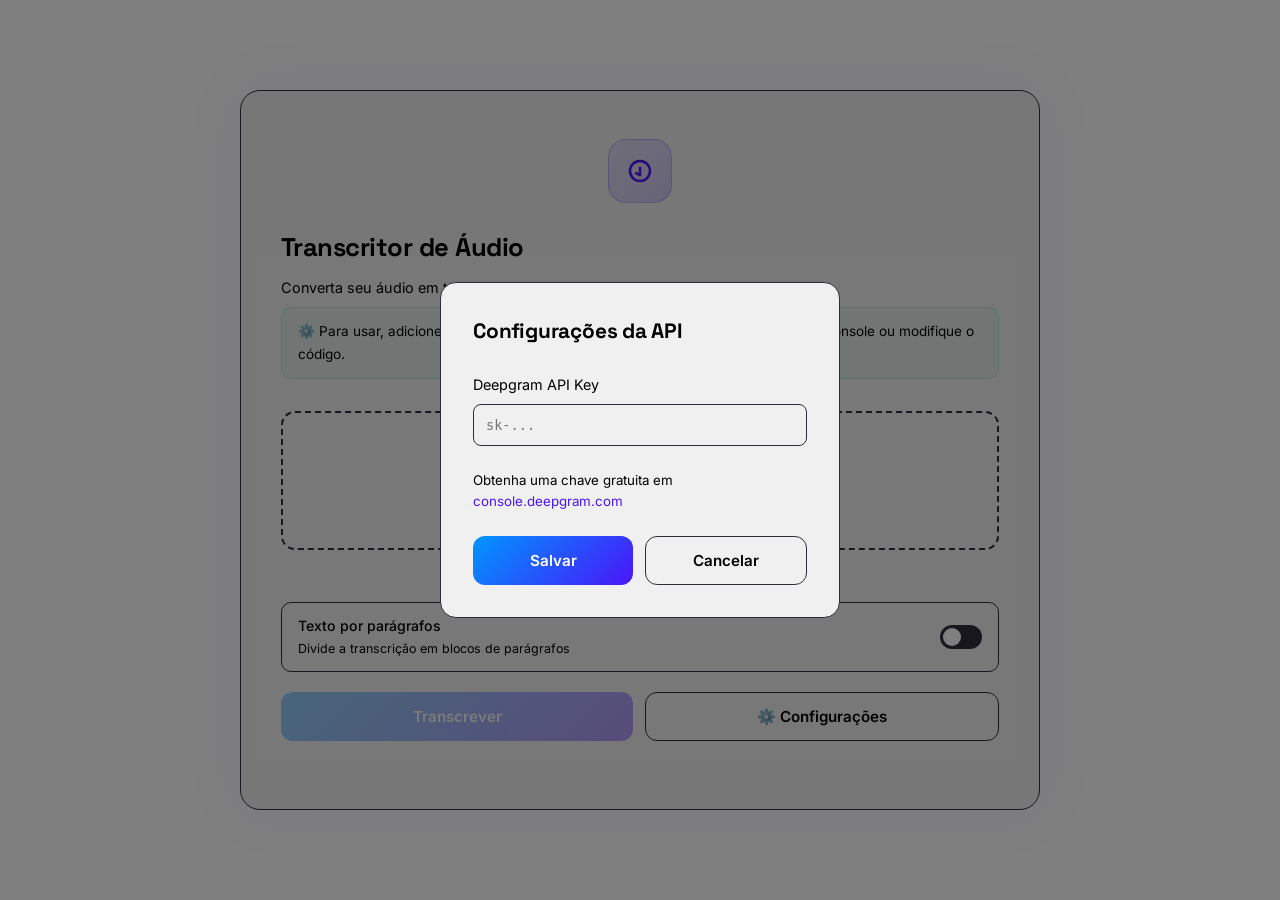
<file: convert.html>
<!DOCTYPE html>
<html lang="pt-BR">
<head>
  <meta charset="UTF-8" />
  <meta name="viewport" content="width=device-width, initial-scale=1.0" />
  <title>Transcritor de Áudio • PT-BR</title>
  <style>
    @import url('https://fonts.googleapis.com/css2?family=Inter:wght@400;500;600&family=Space+Grotesk:wght@500;700&display=swap');

    *, *::before, *::after { box-sizing: border-box; margin: 0; padding: 0; }

    :root {
      --bg:        #ffffff;
      --surface:   #f0f0f0;
      --border:    #2e2e3a;
      --accent:    #0096FF;
      --accent-hi: #4a15f8;
      --text:      #000000;
      --muted:     #000000;
      --success:   #3ecf8e;
      --error:     #f87171;
    }

    body {
      min-height: 100vh;
      display: flex;
      align-items: center;
      justify-content: center;
      background: var(--bg);
      font-family: 'Inter', sans-serif;
      color: var(--text);
      padding: 2rem;
      line-height: 1.6;
    }

    .container {
      width: 100%;
      max-width: 800px;
    }

    .card {
      background: var(--surface);
      border: 1px solid var(--border);
      border-radius: 20px;
      padding: 3rem 2.5rem;
      box-shadow: 0 0 60px rgba(124, 92, 252, 0.08);
    }

    .icon {
      width: 64px;
      height: 64px;
      margin: 0 auto 1.5rem;
      background: linear-gradient(135deg, #7c5cfc22, #7c5cfc44);
      border: 1px solid #7c5cfc55;
      border-radius: 18px;
      display: flex;
      align-items: center;
      justify-content: center;
    }

    .icon svg {
      width: 30px;
      height: 30px;
      fill: var(--accent-hi);
    }

    h1 {
      font-family: 'Space Grotesk', sans-serif;
      font-size: 1.6rem;
      font-weight: 700;
      margin-bottom: 0.5rem;
      letter-spacing: -0.02em;
    }

    .subtitle {
      color: var(--muted);
      font-size: 0.9rem;
      margin-bottom: 0.5rem;
    }

    .api-notice {
      background: rgba(62, 207, 142, 0.08);
      border: 1px solid rgba(62, 207, 142, 0.25);
      border-radius: 10px;
      padding: 0.8rem 1rem;
      margin-bottom: 2rem;
      font-size: 0.85rem;
      color: var(--muted);
    }

    .api-notice code {
      background: rgba(255,255,255,0.1);
      padding: 2px 6px;
      border-radius: 4px;
      font-family: 'Courier New', monospace;
      color: var(--success);
    }

    /* Drop zone */
    .drop-zone {
      border: 2px dashed var(--border);
      border-radius: 14px;
      padding: 2rem 1.5rem;
      cursor: pointer;
      transition: border-color 0.2s, background 0.2s;
      margin-bottom: 1.25rem;
      position: relative;
      text-align: center;
    }

    .drop-zone:hover,
    .drop-zone.drag-over {
      border-color: var(--accent);
      background: rgba(124, 92, 252, 0.06);
    }

    .drop-zone input[type="file"] {
      position: absolute;
      inset: 0;
      opacity: 0;
      cursor: pointer;
    }

    .drop-zone .dz-text {
      pointer-events: none;
    }

    .drop-zone .dz-icon {
      margin-bottom: 0.75rem;
    }

    .drop-zone .dz-label {
      font-size: 0.88rem;
      color: var(--muted);
      margin-top: 0.5rem;
    }

    .drop-zone .dz-label span {
      color: var(--accent-hi);
      font-weight: 500;
    }

    /* File info */
    .file-info {
      display: none;
      align-items: center;
      gap: 0.75rem;
      background: rgba(124, 92, 252, 0.1);
      border: 1px solid rgba(124, 92, 252, 0.25);
      border-radius: 10px;
      padding: 0.75rem 1rem;
      margin-bottom: 1.25rem;
    }

    .file-info.visible { display: flex; }

    .file-info .fi-icon {
      flex-shrink: 0;
      width: 36px;
      height: 36px;
      background: var(--accent);
      border-radius: 8px;
      display: flex;
      align-items: center;
      justify-content: center;
    }

    .file-info .fi-icon svg {
      width: 18px;
      height: 18px;
      fill: #fff;
    }

    .file-info .fi-meta { overflow: hidden; flex: 1; }
    .file-info .fi-name {
      font-size: 0.88rem;
      font-weight: 500;
      white-space: nowrap;
      overflow: hidden;
      text-overflow: ellipsis;
    }
    .file-info .fi-size {
      font-size: 0.78rem;
      color: var(--muted);
      margin-top: 2px;
    }

    .file-info .fi-remove {
      margin-left: auto;
      flex-shrink: 0;
      background: none;
      border: none;
      color: var(--muted);
      cursor: pointer;
      font-size: 1.1rem;
      line-height: 1;
      padding: 2px 4px;
      border-radius: 4px;
      transition: color 0.15s;
    }
    .file-info .fi-remove:hover { color: var(--error); }

    /* Buttons */
    .button-row {
      display: flex;
      gap: 0.75rem;
      margin-bottom: 1.25rem;
    }

    .btn {
      flex: 1;
      padding: 0.85rem 1.5rem;
      border: none;
      border-radius: 12px;
      font-family: 'Inter', sans-serif;
      font-size: 0.95rem;
      font-weight: 600;
      cursor: pointer;
      transition: opacity 0.2s, transform 0.15s;
    }

    .btn-primary {
      background: linear-gradient(135deg, var(--accent), var(--accent-hi));
      color: #fff;
    }

    .btn-primary:hover:not(:disabled) {
      opacity: 0.88;
      transform: translateY(-1px);
    }

    .btn-primary:active:not(:disabled) {
      transform: translateY(0);
    }

    .btn-primary:disabled {
      opacity: 0.4;
      cursor: not-allowed;
    }

    .btn-secondary {
      background: var(--surface-2);
      color: var(--muted);
      border: 1px solid var(--border);
    }

    .btn-secondary:hover:not(:disabled) {
      border-color: var(--accent);
      color: var(--text);
    }

    /* Status & Loading */
    .status {
      margin-bottom: 1rem;
      font-size: 0.85rem;
      min-height: 1.2em;
      font-weight: 500;
    }
    .status.success { color: var(--success); }
    .status.error { color: var(--error); }

    .loading {
      display: none;
      align-items: center;
      gap: 0.75rem;
      padding: 1rem;
      background: rgba(124, 92, 252, 0.1);
      border: 1px solid rgba(124, 92, 252, 0.25);
      border-radius: 10px;
      margin-bottom: 1.25rem;
      font-size: 0.9rem;
    }

    .loading.active { display: flex; }

    .spinner {
      width: 16px;
      height: 16px;
      border: 2px solid rgba(124, 92, 252, 0.3);
      border-top-color: var(--accent-hi);
      border-radius: 50%;
      animation: spin 0.6s linear infinite;
    }

    @keyframes spin {
      to { transform: rotate(360deg); }
    }

    /* Transcript */
    .transcript-section {
      display: none;
    }

    .transcript-section.visible {
      display: block;
    }

    .transcript-header {
      display: flex;
      align-items: center;
      justify-content: space-between;
      margin-bottom: 1rem;
      padding-bottom: 1rem;
      border-bottom: 1px solid var(--border);
    }

    .transcript-header h2 {
      font-family: 'Space Grotesk', sans-serif;
      font-size: 1.1rem;
      font-weight: 600;
      letter-spacing: -0.01em;
    }

    .transcript-header .badge {
      background: rgba(62, 207, 142, 0.2);
      color: var(--success);
      font-size: 0.75rem;
      font-weight: 600;
      padding: 0.35rem 0.75rem;
      border-radius: 6px;
      text-transform: uppercase;
      letter-spacing: 0.05em;
    }

    .transcript-text {
      background: var(--surface-2);
      border: 1px solid var(--border);
      border-radius: 10px;
      padding: 1.25rem;
      margin-bottom: 1rem;
      line-height: 1.7;
      font-size: 0.95rem;
      color: var(--text);
      max-height: 300px;
      overflow-y: auto;
      word-break: break-word;
    }

    .transcript-text::-webkit-scrollbar {
      width: 6px;
    }

    .transcript-text::-webkit-scrollbar-track {
      background: transparent;
    }

    .transcript-text::-webkit-scrollbar-thumb {
      background: var(--border);
      border-radius: 3px;
    }

    .transcript-text::-webkit-scrollbar-thumb:hover {
      background: var(--muted);
    }

    .transcript-actions {
      display: flex;
      gap: 0.75rem;
    }

    .btn-copy {
      flex: 1;
    }

    .btn-download {
      flex: 1;
    }

    /* Paragraph toggle */
    .toggle-row {
      display: flex;
      align-items: center;
      justify-content: space-between;
      background: var(--surface-2);
      border: 1px solid var(--border);
      border-radius: 10px;
      padding: 0.75rem 1rem;
      margin-bottom: 1.25rem;
    }

    .toggle-label {
      display: flex;
      flex-direction: column;
      gap: 2px;
    }

    .toggle-label span {
      font-size: 0.88rem;
      font-weight: 500;
    }

    .toggle-label small {
      font-size: 0.78rem;
      color: var(--muted);
    }

    .toggle {
      position: relative;
      width: 42px;
      height: 24px;
      flex-shrink: 0;
    }

    .toggle input {
      opacity: 0;
      width: 0;
      height: 0;
    }

    .toggle-slider {
      position: absolute;
      inset: 0;
      background: var(--border);
      border-radius: 24px;
      cursor: pointer;
      transition: background 0.2s;
    }

    .toggle-slider::before {
      content: '';
      position: absolute;
      width: 18px;
      height: 18px;
      left: 3px;
      top: 3px;
      background: white;
      border-radius: 50%;
      transition: transform 0.2s;
    }

    .toggle input:checked + .toggle-slider {
      background: var(--accent);
    }

    .toggle input:checked + .toggle-slider::before {
      transform: translateX(18px);
    }

    /* Paragraph styled transcript */
    .transcript-text p {
      margin-bottom: 1em;
    }

    .transcript-text p:last-child {
      margin-bottom: 0;
    }

    /* Responsive */
    @media (max-width: 600px) {
      .card {
        padding: 2rem 1.5rem;
      }

      h1 {
        font-size: 1.4rem;
      }

      .button-row {
        flex-direction: column;
      }
    }
  </style>
</head>
<body>
  <div class="container">
    <div class="card">
      <div class="icon">
        <svg viewBox="0 0 24 24" xmlns="http://www.w3.org/2000/svg">
          <path d="M12 3a9 9 0 100 18A9 9 0 0012 3zm0 2a7 7 0 110 14A7 7 0 0112 5zm-1 3.5v5.268l-2.276-1.314-.998 1.73 3.774 2.178L13 16.282V8.5h-2z"/>
        </svg>
      </div>

      <h1>Transcritor de Áudio</h1>
      <p class="subtitle">Converta seu áudio em texto com IA em português brasileiro</p>

      <div class="api-notice">
        ⚙️ Para usar, adicione sua chave da API Deepgram em <code>DEEPGRAM_API_KEY</code> no console ou modifique o código.
      </div>

      <!-- Drop zone -->
      <div class="drop-zone" id="dropZone">
        <input type="file" id="fileInput" accept=".mp3,audio/mpeg" />
        <div class="dz-text">
          <div class="dz-icon">
            <svg width="28" height="28" viewBox="0 0 24 24" fill="none" stroke="#7878a0" stroke-width="1.5" stroke-linecap="round" stroke-linejoin="round">
              <path d="M21 15v4a2 2 0 01-2 2H5a2 2 0 01-2-2v-4"/>
              <polyline points="17 8 12 3 7 8"/>
              <line x1="12" y1="3" x2="12" y2="15"/>
            </svg>
          </div>
          <div class="dz-label">Arraste um MP3 ou <span>escolha um arquivo</span></div>
        </div>
      </div>

      <!-- File info -->
      <div class="file-info" id="fileInfo">
        <div class="fi-icon">
          <svg viewBox="0 0 24 24" xmlns="http://www.w3.org/2000/svg">
            <path d="M12 3a9 9 0 100 18A9 9 0 0012 3zm-1 5.5v5.268l-2.276-1.314-.998 1.73 3.774 2.178L13 16.282V8.5h-2z"/>
          </svg>
        </div>
        <div class="fi-meta">
          <div class="fi-name" id="fileName">—</div>
          <div class="fi-size" id="fileSize">—</div>
        </div>
        <button class="fi-remove" id="removeBtn" title="Remover arquivo">✕</button>
      </div>

      <!-- Loading state -->
      <div class="loading" id="loading">
        <div class="spinner"></div>
        <span id="loadingText">Transcrevendo seu áudio...</span>
      </div>

      <!-- Status -->
      <div class="status" id="status"></div>

      <!-- Paragraph toggle -->
      <div class="toggle-row">
        <div class="toggle-label">
          <span>Texto por parágrafos</span>
          <small>Divide a transcrição em blocos de parágrafos</small>
        </div>
        <label class="toggle">
          <input type="checkbox" id="paragraphToggle" />
          <span class="toggle-slider"></span>
        </label>
      </div>

      <!-- Buttons -->
      <div class="button-row">
        <button class="btn btn-primary" id="transcribeBtn" disabled>Transcrever</button>
        <button class="btn btn-secondary" id="settingsBtn">⚙️ Configurações</button>
      </div>

      <!-- Transcript section -->
      <div class="transcript-section" id="transcriptSection">
        <div class="transcript-header">
          <h2>Transcrição</h2>
          <div class="badge">Português (Brasil)</div>
        </div>
        <div class="transcript-text" id="transcriptText"></div>
        <div class="transcript-actions">
          <button class="btn btn-primary btn-copy" id="copyBtn">📋 Copiar</button>
          <button class="btn btn-secondary btn-download" id="downloadBtn">⬇️ Baixar TXT</button>
        </div>
      </div>
    </div>
  </div>

  <!-- Settings Modal -->
  <div id="settingsModal" style="display:none;position:fixed;inset:0;background:rgba(0,0,0,0.5);display:flex;align-items:center;justify-content:center;z-index:999">
    <div style="background:var(--surface);border:1px solid var(--border);border-radius:16px;padding:2rem;max-width:400px;width:90%">
      <h2 style="font-family:'Space Grotesk';font-size:1.3rem;margin-bottom:1.5rem;letter-spacing:-0.01em">Configurações da API</h2>
      <div style="margin-bottom:1.5rem">
        <label style="display:block;font-size:0.9rem;color:var(--muted);margin-bottom:0.5rem">Deepgram API Key</label>
        <input type="password" id="apiKeyInput" style="width:100%;padding:0.75rem;background:var(--surface-2);border:1px solid var(--border);border-radius:8px;color:var(--text);font-family:monospace;font-size:0.85rem" placeholder="sk-...">
      </div>
      <small style="color:var(--muted);display:block;margin-bottom:1.5rem">
        Obtenha uma chave gratuita em <a href="https://console.deepgram.com" target="_blank" style="color:var(--accent-hi);text-decoration:none">console.deepgram.com</a>
      </small>
      <div style="display:flex;gap:0.75rem">
        <button id="saveApiKeyBtn" class="btn btn-primary" style="flex:1">Salvar</button>
        <button id="closeSettingsBtn" class="btn btn-secondary" style="flex:1">Cancelar</button>
      </div>
    </div>
  </div>

  <script>
    // ==================== CONFIG ====================
    let DEEPGRAM_API_KEY = localStorage.getItem('deepgramApiKey') || '';

    // ==================== DOM ELEMENTS ====================
    const dropZone = document.getElementById('dropZone');
    const fileInput = document.getElementById('fileInput');
    const fileInfo = document.getElementById('fileInfo');
    const fileName = document.getElementById('fileName');
    const fileSize = document.getElementById('fileSize');
    const removeBtn = document.getElementById('removeBtn');
    const transcribeBtn = document.getElementById('transcribeBtn');
    const settingsBtn = document.getElementById('settingsBtn');
    const loading = document.getElementById('loading');
    const loadingText = document.getElementById('loadingText');
    const status = document.getElementById('status');
    const transcriptSection = document.getElementById('transcriptSection');
    const transcriptText = document.getElementById('transcriptText');
    const copyBtn = document.getElementById('copyBtn');
    const downloadBtn = document.getElementById('downloadBtn');

    const paragraphToggle = document.getElementById('paragraphToggle');

    const settingsModal = document.getElementById('settingsModal');
    const apiKeyInput = document.getElementById('apiKeyInput');
    const saveApiKeyBtn = document.getElementById('saveApiKeyBtn');
    const closeSettingsBtn = document.getElementById('closeSettingsBtn');

    let selectedFile = null;

    // ==================== UTILITIES ====================
    function formatBytes(bytes) {
      if (bytes < 1024) return bytes + ' B';
      if (bytes < 1024 * 1024) return (bytes / 1024).toFixed(1) + ' KB';
      return (bytes / (1024 * 1024)).toFixed(2) + ' MB';
    }

    function showStatus(msg, type) {
      status.textContent = msg;
      status.className = 'status' + (type ? ' ' + type : '');
    }

    function showLoading(show, message = 'Transcrevendo seu áudio...') {
      loading.classList.toggle('active', show);
      if (message) loadingText.textContent = message;
    }

    // ==================== FILE HANDLING ====================
    function setFile(file) {
      if (!file) return;
      if (file.type !== 'audio/mpeg' && !file.name.toLowerCase().endsWith('.mp3')) {
        showStatus('❌ Apenas arquivos MP3 são aceitos.', 'error');
        return;
      }
      if (file.size > 50 * 1024 * 1024) {
        showStatus('❌ Arquivo exceeds 50 MB limit.', 'error');
        return;
      }
      selectedFile = file;
      fileName.textContent = file.name;
      fileSize.textContent = formatBytes(file.size);
      fileInfo.classList.add('visible');
      transcribeBtn.disabled = false;
      transcriptSection.classList.remove('visible');
      showStatus('', '');
    }

    function clearFile() {
      selectedFile = null;
      fileInput.value = '';
      fileInfo.classList.remove('visible');
      transcribeBtn.disabled = true;
      transcriptSection.classList.remove('visible');
      showStatus('', '');
    }

    // ==================== FILE DRAG & DROP ====================
    fileInput.addEventListener('change', () => {
      if (fileInput.files[0]) setFile(fileInput.files[0]);
    });

    removeBtn.addEventListener('click', clearFile);

    dropZone.addEventListener('dragover', (e) => {
      e.preventDefault();
      dropZone.classList.add('drag-over');
    });
    dropZone.addEventListener('dragleave', () => dropZone.classList.remove('drag-over'));
    dropZone.addEventListener('drop', (e) => {
      e.preventDefault();
      dropZone.classList.remove('drag-over');
      const file = e.dataTransfer.files[0];
      if (file) setFile(file);
    });

    // ==================== TRANSCRIPTION ====================
    async function transcribeAudio() {
      if (!selectedFile || !DEEPGRAM_API_KEY) {
        showStatus('❌ API key não configurada. Clique em ⚙️ Configurações.', 'error');
        return;
      }

      transcribeBtn.disabled = true;
      showLoading(true);
      showStatus('', '');

      try {
        const useParagraphs = paragraphToggle.checked;

        // Build URL with optional paragraphs param
        const url = `https://api.deepgram.com/v1/listen?language=pt-BR${useParagraphs ? '&paragraphs=true' : ''}`;

        const arrayBuffer = await selectedFile.arrayBuffer();

        // Call Deepgram API
        const response = await fetch(url, {
          method: 'POST',
          headers: {
            'Authorization': `Token ${DEEPGRAM_API_KEY}`,
            'Content-Type': 'audio/mpeg'
          },
          body: arrayBuffer
        });

        if (!response.ok) {
          const error = await response.json();
          throw new Error(error.err || 'Deepgram API error');
        }

        const result = await response.json();
        const alternative = result.results?.channels?.[0]?.alternatives?.[0];

        if (!alternative) {
          throw new Error('Nenhuma transcrição retornada');
        }

        // Render result — paragraphs mode or plain text
        if (useParagraphs && alternative.paragraphs?.paragraphs?.length) {
          const paragraphs = alternative.paragraphs.paragraphs;
          transcriptText.innerHTML = paragraphs
            .map(p => {
              const text = p.sentences.map(s => s.text).join(' ');
              return `<p>${text}</p>`;
            })
            .join('');
        } else {
          transcriptText.textContent = alternative.transcript || '';
        }

        if (!transcriptText.textContent.trim()) {
          throw new Error('Nenhuma transcrição retornada');
        }

        transcriptSection.classList.add('visible');
        showStatus('✓ Transcrição concluída!', 'success');
      } catch (error) {
        console.error('Error:', error);
        if (error.message.includes('401') || error.message.includes('Unauthorized')) {
          showStatus('❌ API key inválida. Verifique em ⚙️ Configurações.', 'error');
        } else {
          showStatus(`❌ Erro: ${error.message}`, 'error');
        }
      } finally {
        showLoading(false);
        transcribeBtn.disabled = false;
      }
    }

    transcribeBtn.addEventListener('click', transcribeAudio);

    // ==================== TRANSCRIPT ACTIONS ====================
    function getPlainTranscript() {
      // When paragraph mode is on, each <p> becomes a line break in plain text
      return Array.from(transcriptText.querySelectorAll('p'))
        .map(p => p.textContent)
        .join('\n\n') || transcriptText.textContent;
    }

    copyBtn.addEventListener('click', async () => {
      try {
        await navigator.clipboard.writeText(getPlainTranscript());
        showStatus('✓ Copiado para área de transferência!', 'success');
        setTimeout(() => showStatus('', ''), 2000);
      } catch (error) {
        showStatus('❌ Falha ao copiar', 'error');
      }
    });

    downloadBtn.addEventListener('click', () => {
      const element = document.createElement('a');
      element.setAttribute('href', 'data:text/plain;charset=utf-8,' + encodeURIComponent(getPlainTranscript()));
      element.setAttribute('download', `transcricao-${new Date().toISOString().slice(0,10)}.txt`);
      element.style.display = 'none';
      document.body.appendChild(element);
      element.click();
      document.body.removeChild(element);
    });

    // ==================== SETTINGS ====================
    settingsBtn.addEventListener('click', () => {
      apiKeyInput.value = DEEPGRAM_API_KEY;
      settingsModal.style.display = 'flex';
    });

    closeSettingsBtn.addEventListener('click', () => {
      settingsModal.style.display = 'none';
    });

    saveApiKeyBtn.addEventListener('click', () => {
      DEEPGRAM_API_KEY = apiKeyInput.value.trim();
      localStorage.setItem('deepgramApiKey', DEEPGRAM_API_KEY);
      settingsModal.style.display = 'none';
      showStatus('✓ API key salva!', 'success');
      setTimeout(() => showStatus('', ''), 2000);
    });

    apiKeyInput.addEventListener('keydown', (e) => {
      if (e.key === 'Enter') saveApiKeyBtn.click();
    });

    settingsModal.addEventListener('click', (e) => {
      if (e.target === settingsModal) settingsModal.style.display = 'none';
    });

    // ==================== INIT ====================
    if (DEEPGRAM_API_KEY) {
      showStatus('✓ API key carregada', 'success');
      setTimeout(() => showStatus('', ''), 2000);
    }
  </script>
</body>
</html>
</file>
